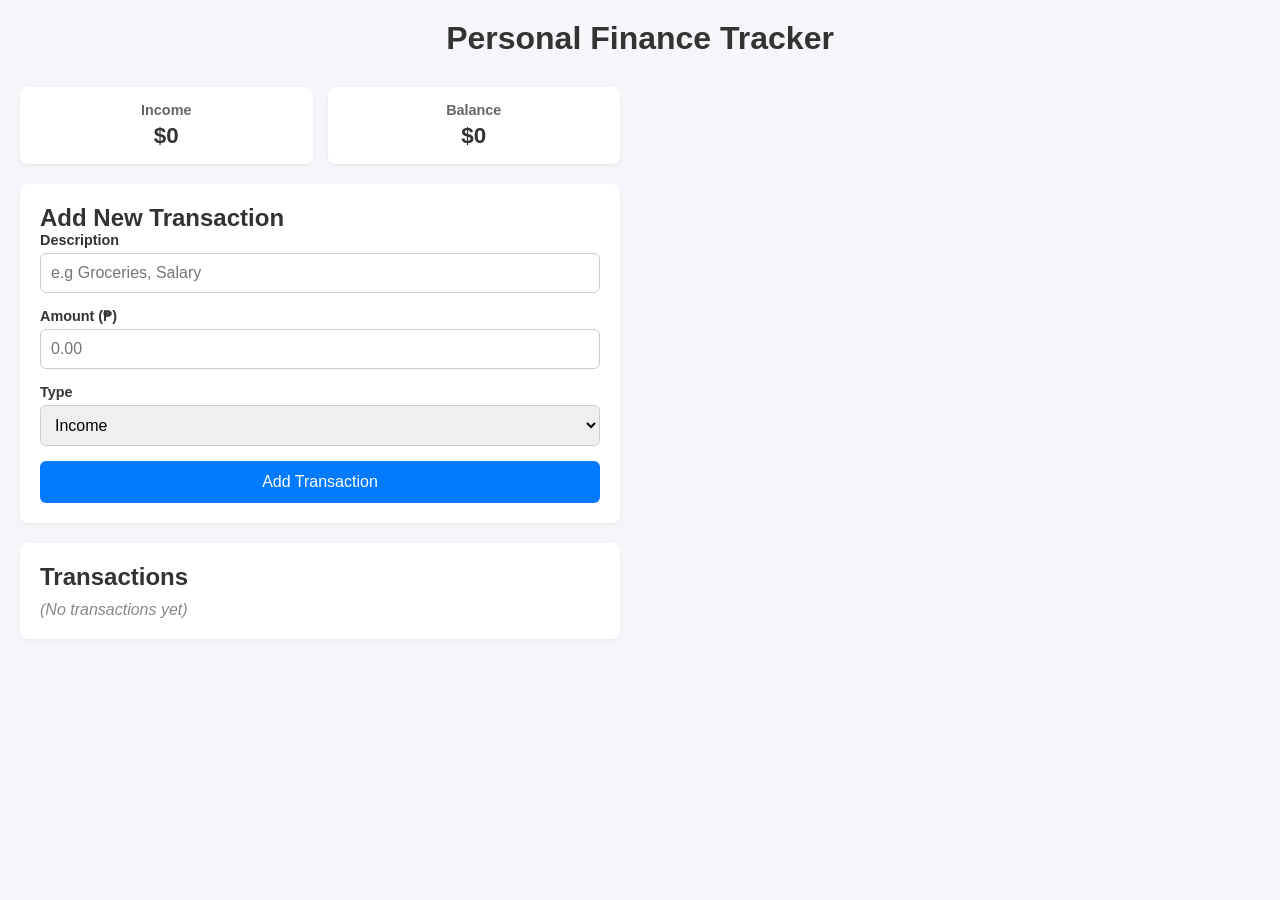
<file: OneDrive/Documents/finance-tracker/finance-tracker/index.html>
<!DOCTYPE html>
<html lang="en";
<head>
    <meta charset="UTF-8">
    <meta name="viewport" content="width=device-width, initial-scale=1.0">
    <title>Personal Finance Tracker</title>
    <link rel="stylesheet" href="style.css">
</head>

<body>
    <header>
        <h1>Personal Finance Tracker</h1>
    </header>

    <main>
        <!-- 2. Summary Section  (The 3 cards)----->
         <section id="summary">
            <div class="card">
                <h3>Income</h3>
                <p id="total-income">$0</p>
            </div>

            <div class="card">
                <h3> Balance</h3>
                <p id="total-balance">$0</p>
            </div>
         </section>

         <!-- 3. Transaction- form -->
        <section id="transaction-form">
            <h2> Add New Transaction</h2>
            <form>
                <div>
                    <label for="description">Description</label>
                    <input type="text" id="description" placeholder="e.g Groceries, Salary" required>                   
                </div>

                <div>
                    <label for="amount">Amount (₱)</label>
                    <input type="number" id="amount" placeholder="0.00" required>
                </div>

                <div>
                    <label for="type">Type</label>
                    <select id="type">
                        <option value="income">Income</option>
                        <option value="expense">Expense</option>
                    </select>
                </div>

                <button type="submit">Add Transaction</button>
            </form>
        </section>
          <!-- 4. TRANSACTION LIST -->
        <section id="transaction-list">
            <h2>Transactions</h2>
            <p id="empty-state">(No transactions yet)</p>
            
            <!-- This empty list is where our JavaScript will inject items later! -->
            <ul id="transactions-container"></ul>
        </section>

    </main>

    <script src="script.js"></script>
</body>
</html>
</file>
<file: OneDrive/Documents/finance-tracker/finance-tracker/style.css>
* {
    margin: 0;
    padding: 0;
    box-sizing: border-box;
    font-family: Arial, sans-serif;
}

body {
    background-color: #f4f6f9;
    color: #333;
    padding: 20px;
    /* Center the entire application container on the screen */
    display: flex;
    flex-direction: column;
}


header {
    margin-bottom: 30px;
    text-align: center;
}

/* Container to keep everything centered and neat */
main {
    width: 100%;
    max-width: 600px;
}

/* REUSABLE SECTION BOX */
section {
    background-color: #ffffff;
    padding: 20px;
    margin-bottom: 20px;
    border-radius: 8px;
    box-shadow: 0 2px 5px rgba(0, 0, 0, 0.05);
}

#summary {
    display: flex;
    justify-content: space-between;
    gap: 15px;
    background: transparent;
    padding: 0;
    box-shadow: none;
}

.card {
    background: #ffffff;
    flex: 1;
    padding: 15px;
    text-align: center;
    border-radius: 8px;
    box-shadow: 0 2px 5px rgba(0, 0, 0, 0.05);
}


.card h3 {
    font-size: 0.9rem;
    color: #666;
    margin-bottom: 5px;
}

.card p{
    font-size: 1.4rem;
    font-weight: bold;
}

/* TRANSACTION FORM STYLES */
form div {
    margin-bottom: 15px;
}

label { 
    display: block;
    margin-bottom: 5px;
    font-weight: bold;
    font-size: 0.9rem;
}

input, select {
    width: 100%;
    padding: 10px;
    border: 1px solid #ccc;
    border-radius: 6px;
    font-size: 1rem;
}

button {
    width: 100%;
    padding: 12px;
    background-color: #007bff;
    color: white;
    border: none;
    border-radius: 6px;
    font-size: 1rem;
    cursor: pointer;
}

button:hover {
    background-color : #005bb3;
}

#empty-state {
    color: #888;
    font-style: italic;
    margin-top: 10px;
}

ul {
    list-style: none;
}
</file>
